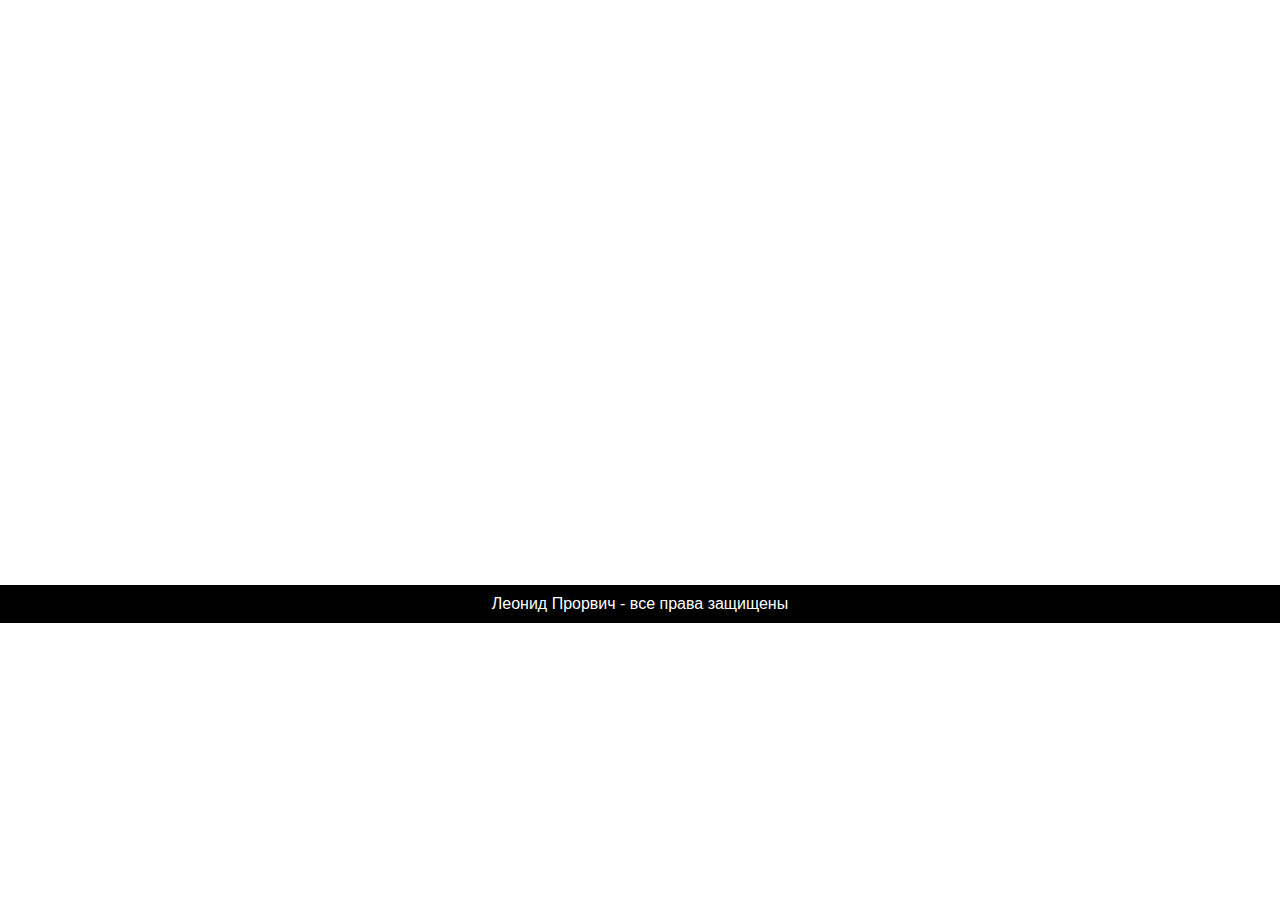
<file: index.html>
<!DOCTYPE html>
<html lang="ru">
<head>
    <meta charset="UTF-8">
    <meta name="viewport" content="width=device-width, initial-scale=1.0">
    <title>Познай себя</title>
    <link rel="stylesheet" href="styles.css">
</head>
<body>
    <div class="container">
        <h1 class="title">познай себя</h1>
        <div class="buttons">
            <a href="mind.html" class="button">мозг</a>
            <a href="conscience.html" class="button">сознание</a>
        </div>
        <div class="quote">
            <p>Если бы ты не мог проснуться, как бы ты узнал, что сон, а что действительность?</p>
        </div>
    </div>
    <footer>
        Леонид Прорвич - все права защищены
    </footer>
</body>
</html>
</file>
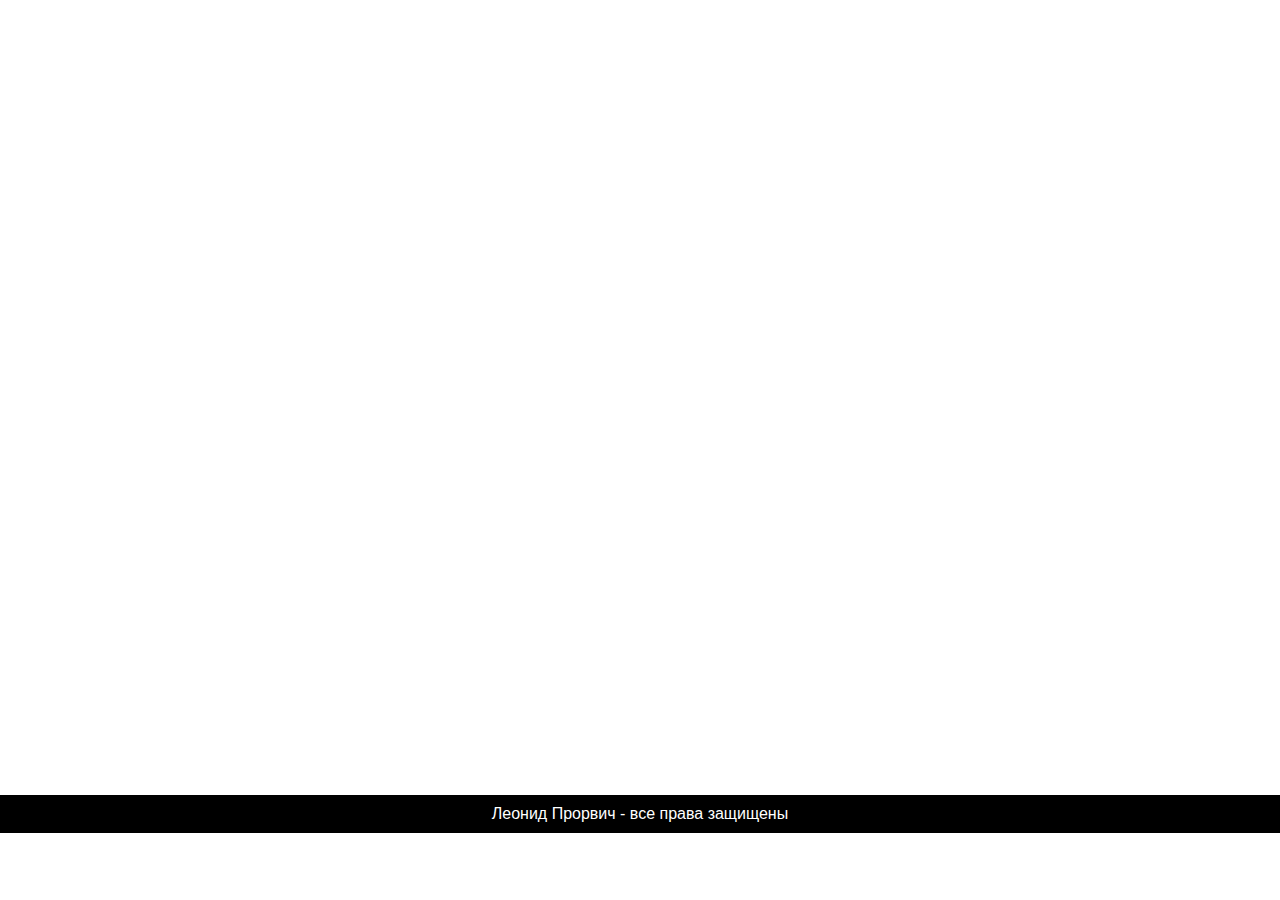
<file: conscience.html>
<!DOCTYPE html>
<html lang="ru">
<head>
    <meta charset="UTF-8">
    <meta name="viewport" content="width=device-width, initial-scale=1.0">
    <title>Сознание</title>
    <link rel="stylesheet" href="styles.css">
</head>
<body>
    <div class="container">
        <h1 class="title">сознание</h1>
        <div class="buttons vertical">
            <a href="priroda.html" class="button">природа сознания</a>
            <a href="mehanika.html" class="button">механика сознания</a>
            <a href="koncept.html" class="button">концепции сознания</a>
            <a href="qvant.html" class="button">квантовое сознание</a>
            <a href="index.html" class="button">выход</a>
        </div>
    </div>
    <footer>
        Леонид Прорвич - все права защищены
    </footer>
</body>
</html>
</file>
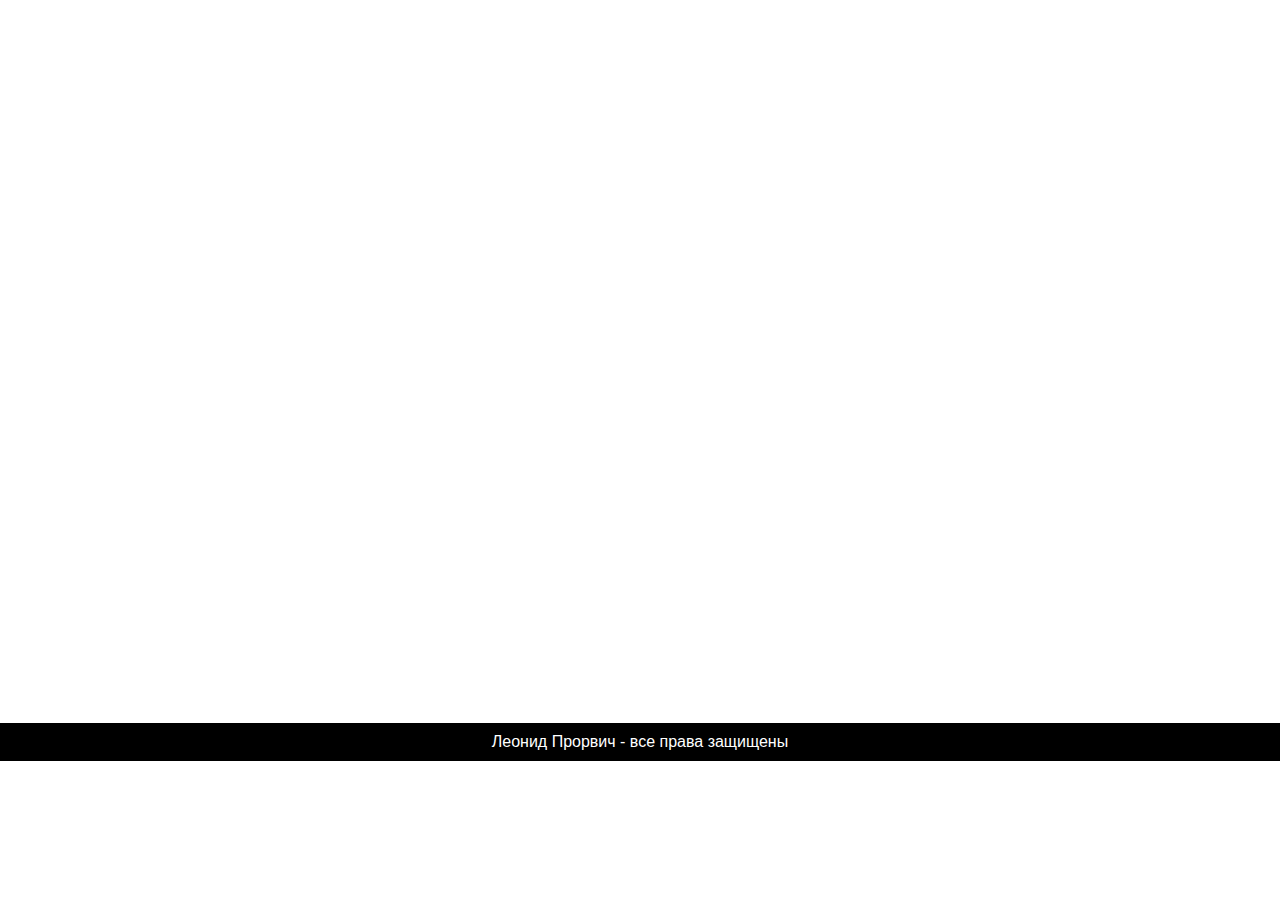
<file: mind.html>
<!DOCTYPE html>
<html lang="ru">
<head>
    <meta charset="UTF-8">
    <meta name="viewport" content="width=device-width, initial-scale=1.0">
    <title>Мозг</title>
    <link rel="stylesheet" href="styles.css">
</head>
<body>
    <div class="container">
        <h1 class="title">мозг</h1>
        <div class="buttons vertical">
            <a href="oblasti.html" class="button">области мозга</a>
            <a href="niron.html" class="button">нейронные сети</a>
            <a href="gormon.html" class="button">нейромедиаторы</a>
            <a href="index.html" class="button">выход</a>
        </div>
    </div>
    <footer>
        Леонид Прорвич - все права защищены
    </footer>
</body>
</html>
</file>
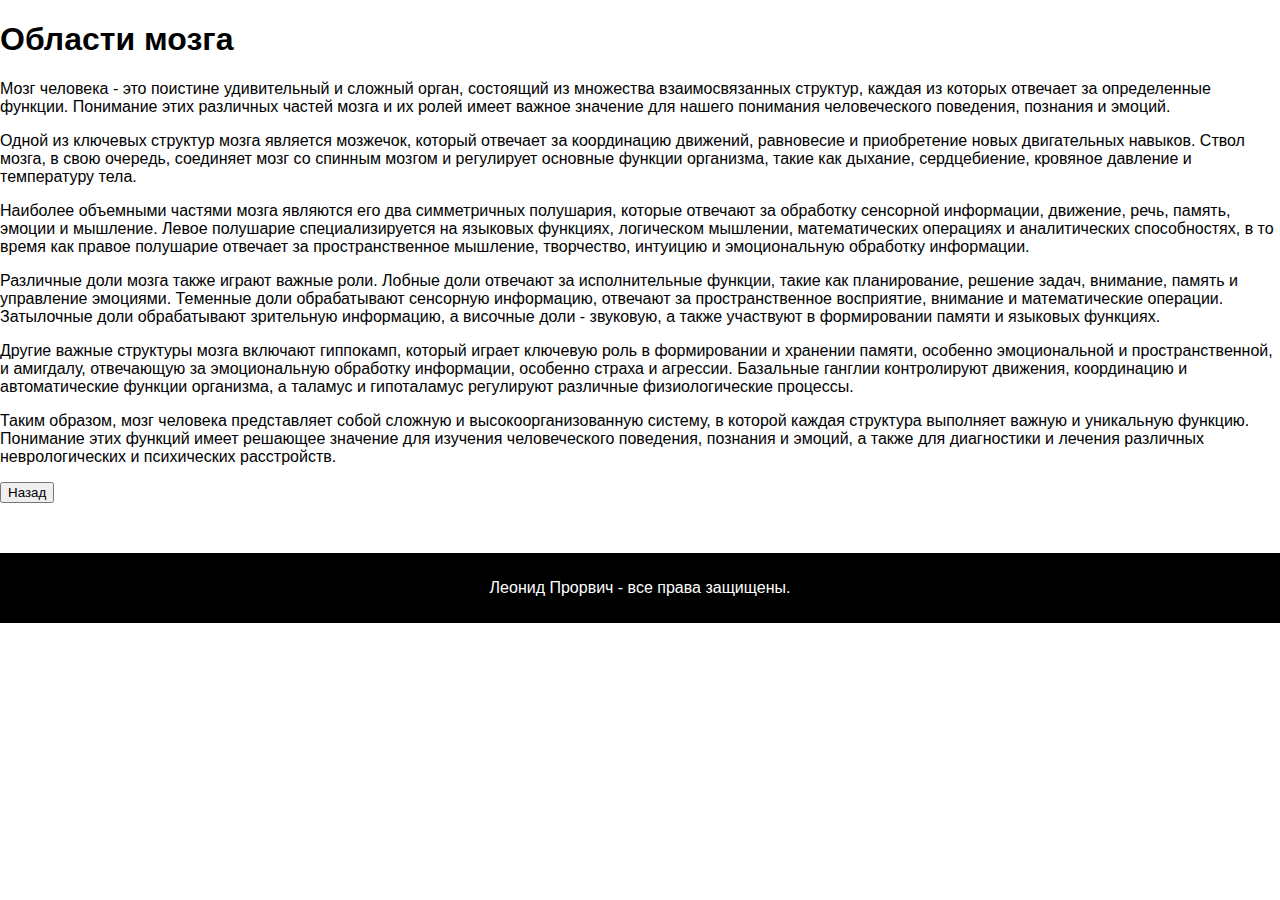
<file: oblasti.html>
<!DOCTYPE html>
<html lang="ru">
<head>
    <meta charset="UTF-8">
    <meta name="viewport" content="width=device-width, initial-scale=1.0">
    <title>Области мозга</title>
    <link rel="stylesheet" href="styles.css">
</head>
<body>
    <header>
        <h1>Области мозга</h1>
    </header>
    <main>
        <article>
            <p>Мозг человека - это поистине удивительный и сложный орган, состоящий из множества взаимосвязанных структур, каждая из которых отвечает за определенные функции. Понимание этих различных частей мозга и их ролей имеет важное значение для нашего понимания человеческого поведения, познания и эмоций.</p>
            <p>Одной из ключевых структур мозга является мозжечок, который отвечает за координацию движений, равновесие и приобретение новых двигательных навыков. Ствол мозга, в свою очередь, соединяет мозг со спинным мозгом и регулирует основные функции организма, такие как дыхание, сердцебиение, кровяное давление и температуру тела.</p>
            <p>Наиболее объемными частями мозга являются его два симметричных полушария, которые отвечают за обработку сенсорной информации, движение, речь, память, эмоции и мышление. Левое полушарие специализируется на языковых функциях, логическом мышлении, математических операциях и аналитических способностях, в то время как правое полушарие отвечает за пространственное мышление, творчество, интуицию и эмоциональную обработку информации.</p>
            <p>Различные доли мозга также играют важные роли. Лобные доли отвечают за исполнительные функции, такие как планирование, решение задач, внимание, память и управление эмоциями. Теменные доли обрабатывают сенсорную информацию, отвечают за пространственное восприятие, внимание и математические операции. Затылочные доли обрабатывают зрительную информацию, а височные доли - звуковую, а также участвуют в формировании памяти и языковых функциях.</p>
            <p>Другие важные структуры мозга включают гиппокамп, который играет ключевую роль в формировании и хранении памяти, особенно эмоциональной и пространственной, и амигдалу, отвечающую за эмоциональную обработку информации, особенно страха и агрессии. Базальные ганглии контролируют движения, координацию и автоматические функции организма, а таламус и гипоталамус регулируют различные физиологические процессы.</p>
            <p>Таким образом, мозг человека представляет собой сложную и высокоорганизованную систему, в которой каждая структура выполняет важную и уникальную функцию. Понимание этих функций имеет решающее значение для изучения человеческого поведения, познания и эмоций, а также для диагностики и лечения различных неврологических и психических расстройств.</p>
        </article>
        <button onclick="location.href='mind.html'">Назад</button>
    </main>
    <footer>
        <p>Леонид Прорвич - все права защищены.</p>
    </footer>
</body>
</html>
</file>
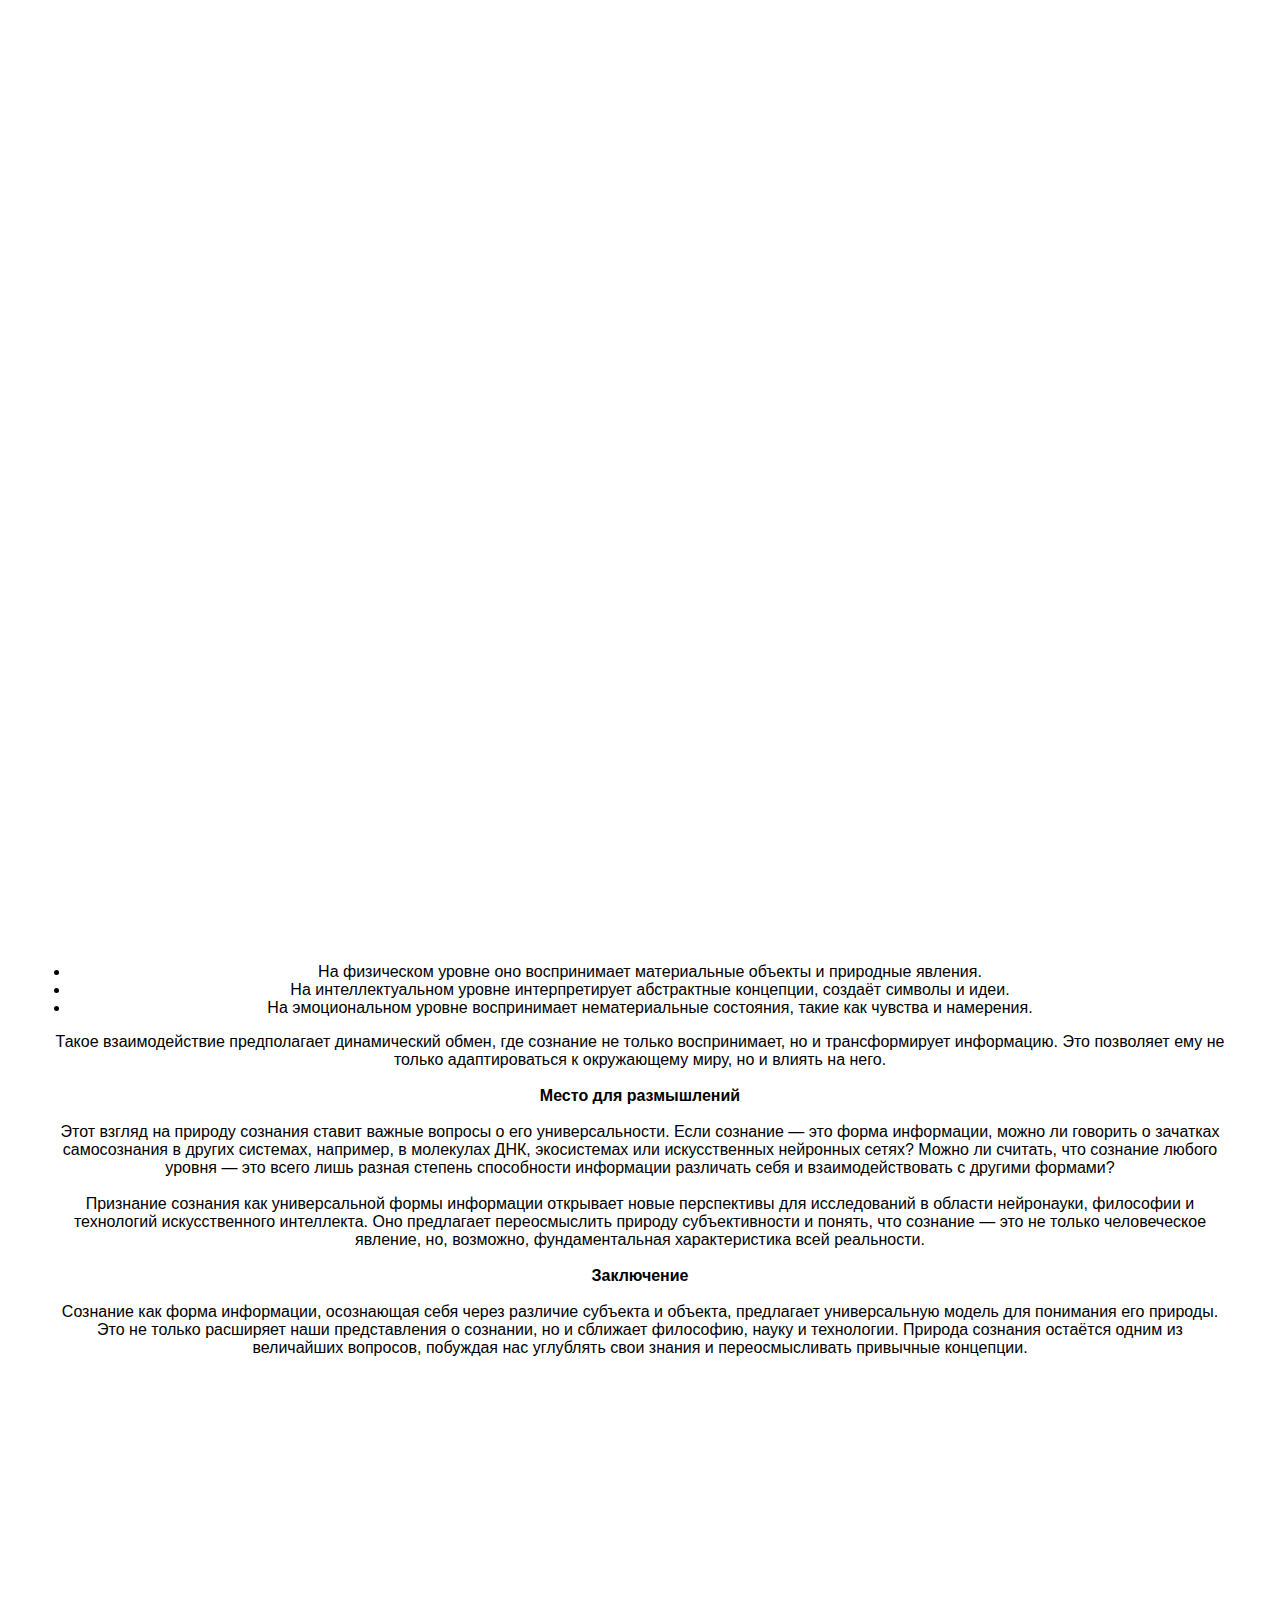
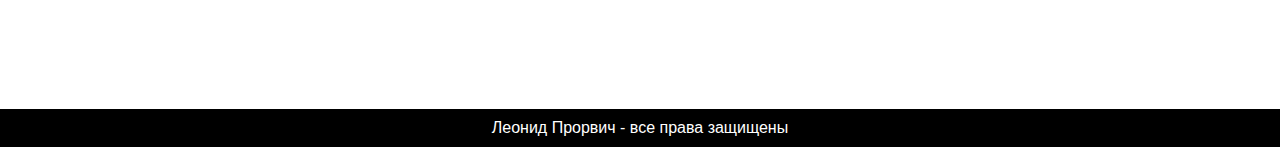
<file: priroda.html>
<!DOCTYPE html>
<html lang="ru">
<head>
    <meta charset="UTF-8">
    <meta name="viewport" content="width=device-width, initial-scale=1.0">
    <title>Природа сознания</title>
    <link rel="stylesheet" href="styles.css">
</head>
<body>
    <div class="container">
        <h1 class="title">природа сознания</h1>
        <div class="content">
            <p class="article">
                <strong>Природа сознания: информация, способная осознавать себя</strong><br><br>
                Сознание давно занимает центральное место в философии, науке и искусственном интеллекте. Его определения варьируются от способности воспринимать мир до сложных моделей самоосознания. Однако один из наиболее универсальных и оригинальных взглядов состоит в том, чтобы рассматривать сознание как форму информации, способной осознавать себя через различие между объектом и субъектом. Эта идея позволяет по-новому взглянуть на природу сознания, её происхождение и взаимодействие с окружающим миром.<br><br>

                <strong>Всё есть информация</strong><br><br>
                Мир можно интерпретировать как взаимосвязь информации. Материальные объекты, процессы и явления — это информация о том, как организованы и взаимодействуют элементы бытия. Например, атомы — это информация о свойствах элементарных частиц, ДНК — информация о наследственности, а даже мысль представляет собой информацию о восприятии, переживаниях или знаниях.<br><br>

                Если принять эту точку зрения, сознание выступает как особая форма информации, способная различать себя среди других форм. Оно не существует отдельно от информации, а представляет собой её специфическую организацию, обладающую способностью к саморефлексии.<br><br>

                <strong>Сознание как форма, а не сложность</strong><br><br>
                Природа сознания не обязательно связана с уровнем сложности. Более важным оказывается её структура, позволяющая разделять субъекта (наблюдателя) и объекта (наблюдаемое). Это различие лежит в основе самосознания, делая возможным не только восприятие внешней информации, но и осознание самого процесса восприятия.<br><br>

                Таким образом, сознание становится своеобразным «зеркалом» для информации. Оно не просто обрабатывает данные, а осознаёт себя в процессе обработки, отделяя своё «я» от окружающего. Это уникальное свойство отличает сознание от других форм информации, например, физических процессов или машинного анализа данных.<br><br>

                <strong>Взаимодействие форм информации</strong><br><br>
                Человеческое сознание постоянно взаимодействует с другими видами информации:  
                <ul>
                    <li>На физическом уровне оно воспринимает материальные объекты и природные явления.</li>
                    <li>На интеллектуальном уровне интерпретирует абстрактные концепции, создаёт символы и идеи.</li>
                    <li>На эмоциональном уровне воспринимает нематериальные состояния, такие как чувства и намерения.</li>
                </ul>
                Такое взаимодействие предполагает динамический обмен, где сознание не только воспринимает, но и трансформирует информацию. Это позволяет ему не только адаптироваться к окружающему миру, но и влиять на него.<br><br>

                <strong>Место для размышлений</strong><br><br>
                Этот взгляд на природу сознания ставит важные вопросы о его универсальности. Если сознание — это форма информации, можно ли говорить о зачатках самосознания в других системах, например, в молекулах ДНК, экосистемах или искусственных нейронных сетях? Можно ли считать, что сознание любого уровня — это всего лишь разная степень способности информации различать себя и взаимодействовать с другими формами?<br><br>

                Признание сознания как универсальной формы информации открывает новые перспективы для исследований в области нейронауки, философии и технологий искусственного интеллекта. Оно предлагает переосмыслить природу субъективности и понять, что сознание — это не только человеческое явление, но, возможно, фундаментальная характеристика всей реальности.<br><br>

                <strong>Заключение</strong><br><br>
                Сознание как форма информации, осознающая себя через различие субъекта и объекта, предлагает универсальную модель для понимания его природы. Это не только расширяет наши представления о сознании, но и сближает философию, науку и технологии. Природа сознания остаётся одним из величайших вопросов, побуждая нас углублять свои знания и переосмысливать привычные концепции.
            </p>
        </div>
        <div class="buttons vertical">
            <a href="conscience.html" class="button">выход</a>
        </div>
    </div>
    <footer>
        Леонид Прорвич - все права защищены
    </footer>
</body>
</html>
</file>
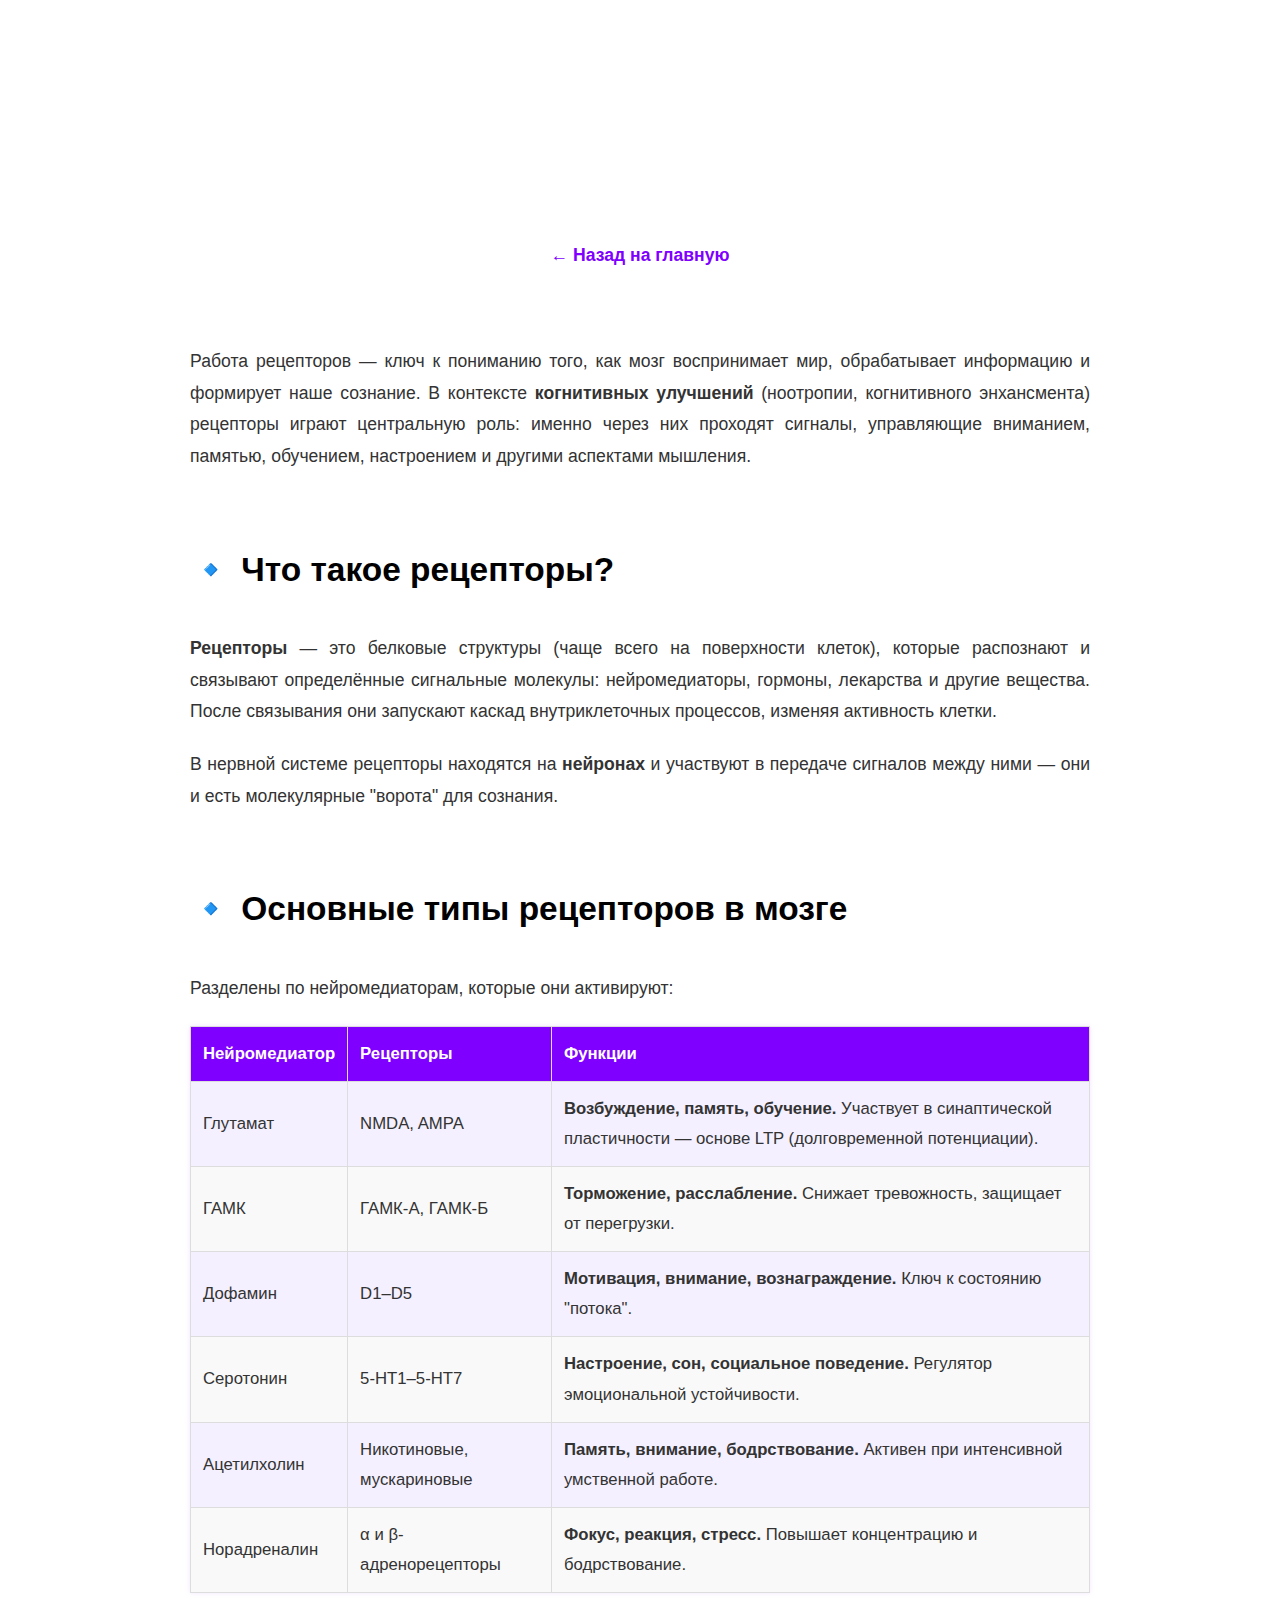
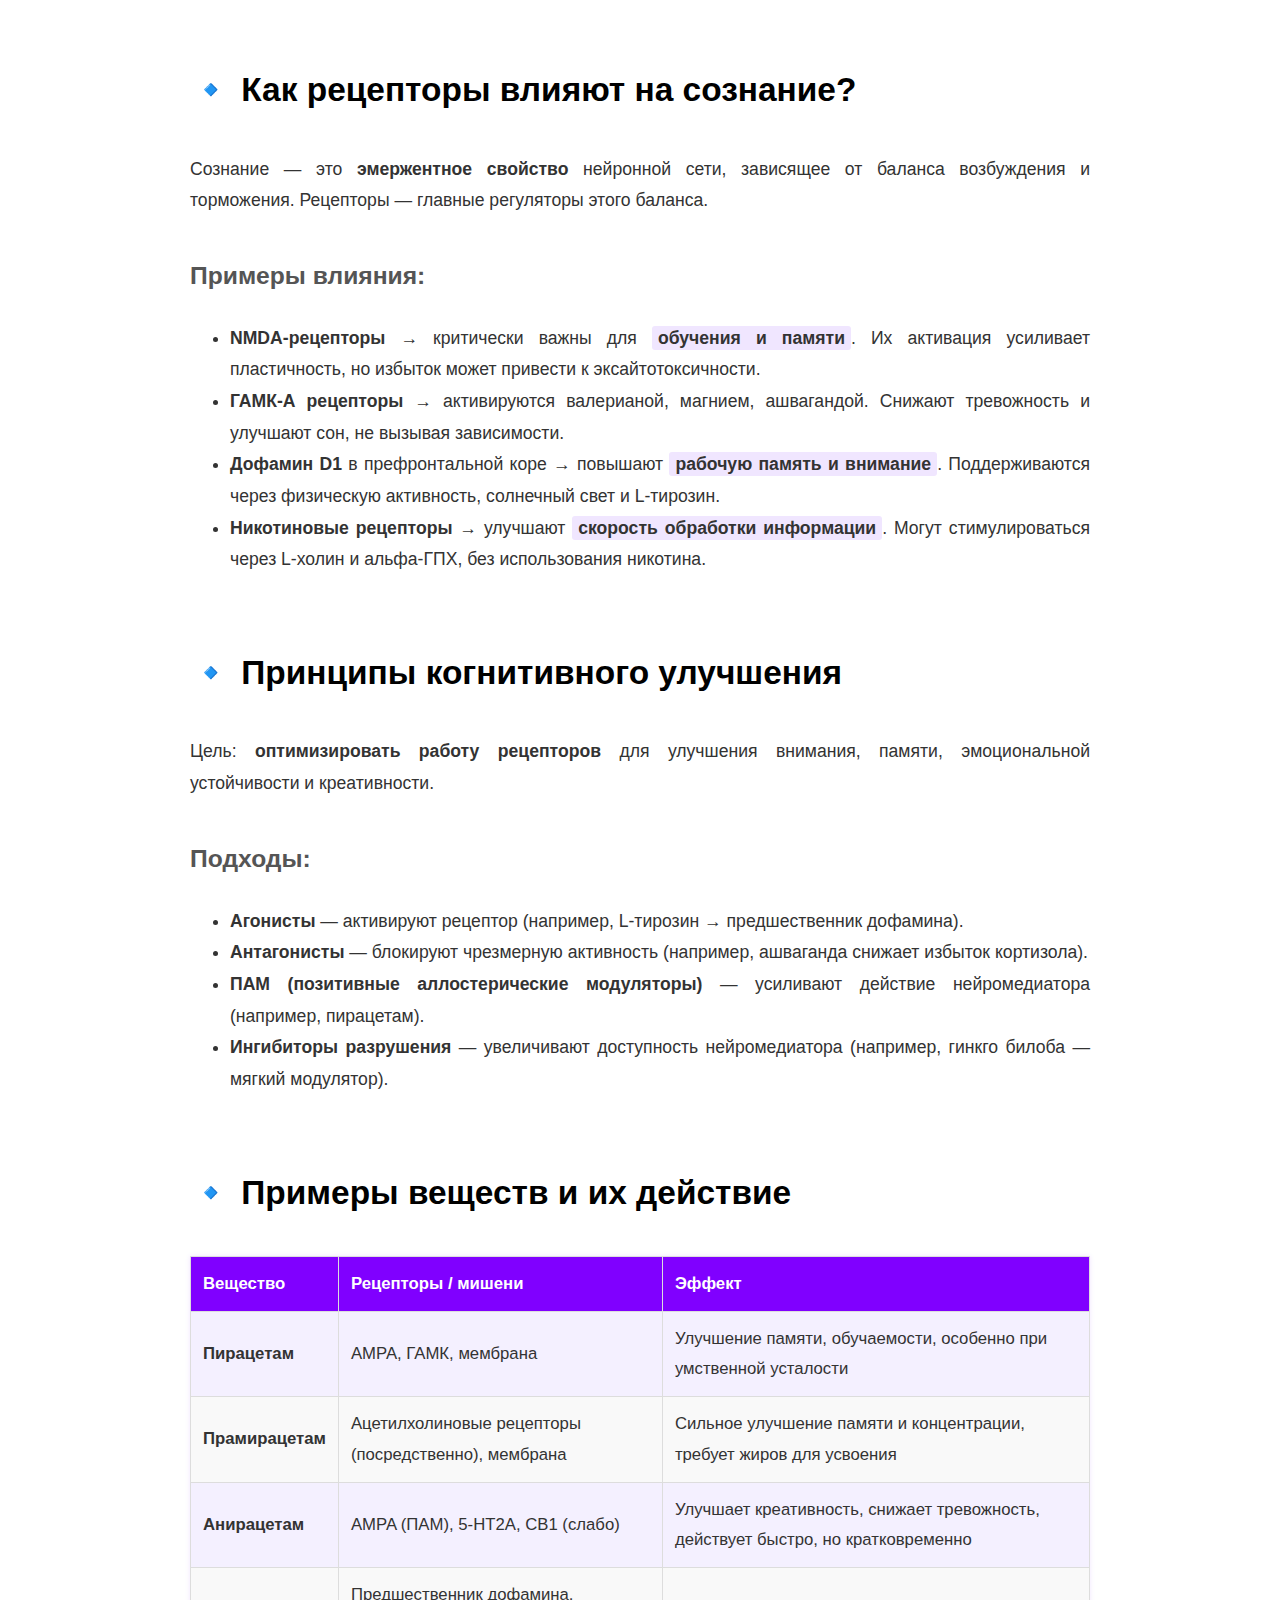
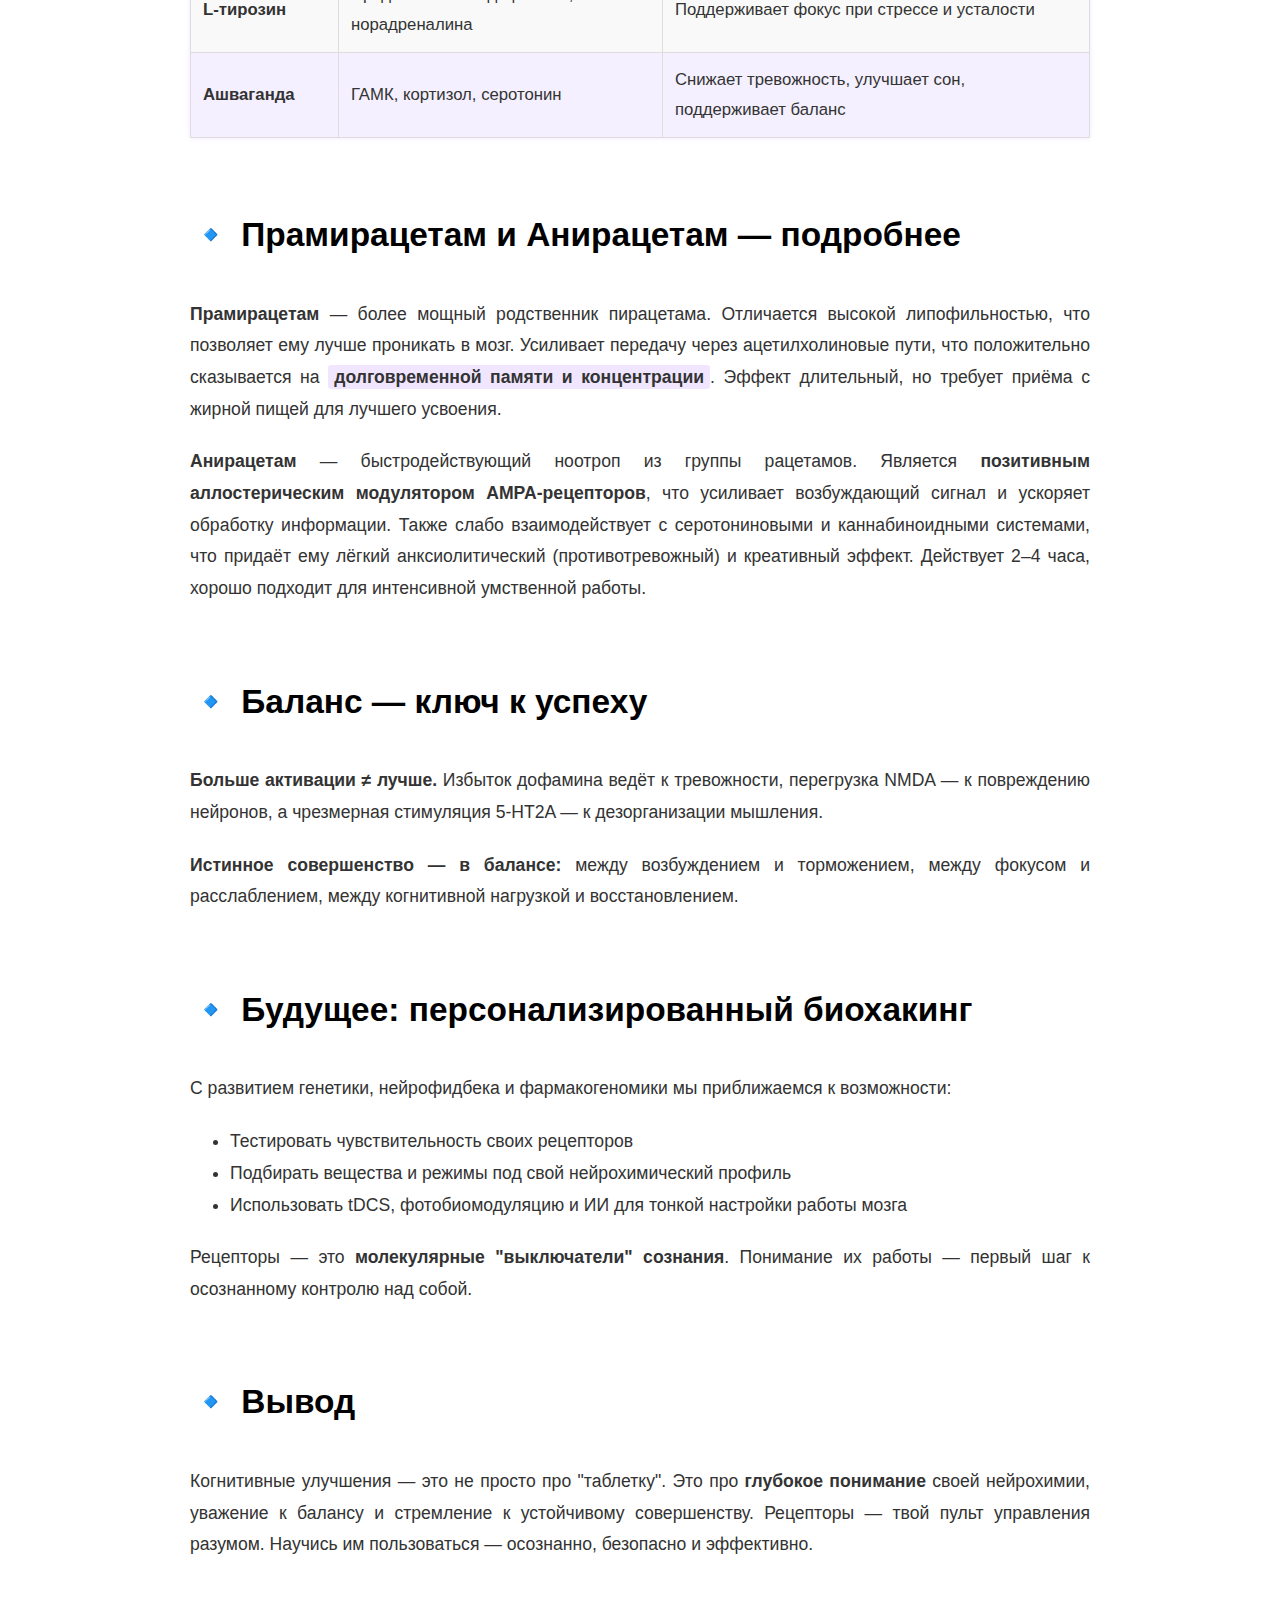
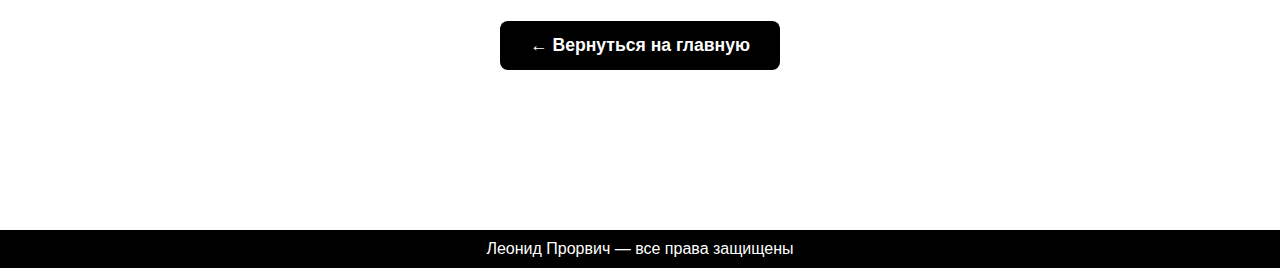
<file: receptors.html>
<!DOCTYPE html>
<html lang="ru">
<head>
    <meta charset="UTF-8">
    <meta name="viewport" content="width=device-width, initial-scale=1.0">
    <title>Рецепторы — Биохакинг и когнитивные улучшения</title>
    <link href="https://fonts.googleapis.com/css2?family=Montserrat:wght@400;500;600;700&display=swap" rel="stylesheet">
    <link rel="stylesheet" href="style.css?v=1.8">
    <style>
        .content {
            max-width: 900px;
            margin: 60px auto;
            padding: 0 20px;
            line-height: 1.8;
            color: #333;
            font-size: 1.1em;
            text-align: justify;
        }

        .content h2 {
            color: #000000;
            font-size: 1.9em;
            margin: 2em 0 1em;
            text-align: left;
            font-weight: 600;
        }

        .content h3 {
            font-size: 1.4em;
            color: #555;
            margin: 1.5em 0 1em;
        }

        .content p, .content ul, .content ol {
            margin-bottom: 1.2em;
        }

        table {
            width: 100%;
            border-collapse: collapse;
            margin: 20px 0;
            font-size: 0.95em;
            background-color: #f9f9f9;
            box-shadow: 0 0 5px rgba(128, 0, 255, 0.1);
        }

        th, td {
            border: 1px solid #ddd;
            padding: 12px;
            text-align: left;
        }

        th {
            background-color: #8000ff;
            color: white;
            font-weight: 600;
        }

        tr:nth-child(even) {
            background-color: #f4f0ff;
        }

        .back-link {
            display: inline-block;
            margin: 40px 0 20px;
            font-size: 1.1em;
            color: #8000ff;
            text-decoration: none;
            font-weight: 600;
            transition: color 0.3s ease;
        }

        .back-link:hover {
            color: #5a00b3;
            text-decoration: underline;
        }

        .highlight {
            background-color: #f0e6ff;
            padding: 2px 6px;
            border-radius: 3px;
            font-weight: 600;
        }

        .back-button-bottom {
            display: block;
            margin: 60px auto;
            padding: 14px 30px;
            width: fit-content;
            background-color: #000000;
            color: white;
            text-decoration: none;
            border-radius: 8px;
            font-weight: 600;
            font-size: 1.1em;
            transition: background-color 0.3s ease, transform 0.2s ease;
        }

        .back-button-bottom:hover {
            background-color: #8000ff;
            transform: scale(1.05);
        }
    </style>
</head>
<body>
    <div class="container">
        <h1 class="title">Рецепторы</h1>

        <a href="index.html" class="back-link">← Назад на главную</a>

        <div class="content">
            <p>Работа рецепторов — ключ к пониманию того, как мозг воспринимает мир, обрабатывает информацию и формирует наше сознание. В контексте <strong>когнитивных улучшений</strong> (ноотропии, когнитивного энхансмента) рецепторы играют центральную роль: именно через них проходят сигналы, управляющие вниманием, памятью, обучением, настроением и другими аспектами мышления.</p>

            <h2>🔹 Что такое рецепторы?</h2>
            <p><strong>Рецепторы</strong> — это белковые структуры (чаще всего на поверхности клеток), которые распознают и связывают определённые сигнальные молекулы: нейромедиаторы, гормоны, лекарства и другие вещества. После связывания они запускают каскад внутриклеточных процессов, изменяя активность клетки.</p>
            <p>В нервной системе рецепторы находятся на <strong>нейронах</strong> и участвуют в передаче сигналов между ними — они и есть молекулярные "ворота" для сознания.</p>

            <h2>🔹 Основные типы рецепторов в мозге</h2>
            <p>Разделены по нейромедиаторам, которые они активируют:</p>

            <table>
                <tr>
                    <th>Нейромедиатор</th>
                    <th>Рецепторы</th>
                    <th>Функции</th>
                </tr>
                <tr>
                    <td>Глутамат</td>
                    <td>NMDA, AMPA</td>
                    <td><strong>Возбуждение, память, обучение.</strong> Участвует в синаптической пластичности — основе LTP (долговременной потенциации).</td>
                </tr>
                <tr>
                    <td>ГАМК</td>
                    <td>ГАМК-А, ГАМК-Б</td>
                    <td><strong>Торможение, расслабление.</strong> Снижает тревожность, защищает от перегрузки.</td>
                </tr>
                <tr>
                    <td>Дофамин</td>
                    <td>D1–D5</td>
                    <td><strong>Мотивация, внимание, вознаграждение.</strong> Ключ к состоянию "потока".</td>
                </tr>
                <tr>
                    <td>Серотонин</td>
                    <td>5-HT1–5-HT7</td>
                    <td><strong>Настроение, сон, социальное поведение.</strong> Регулятор эмоциональной устойчивости.</td>
                </tr>
                <tr>
                    <td>Ацетилхолин</td>
                    <td>Никотиновые, мускариновые</td>
                    <td><strong>Память, внимание, бодрствование.</strong> Активен при интенсивной умственной работе.</td>
                </tr>
                <tr>
                    <td>Норадреналин</td>
                    <td>α и β-адренорецепторы</td>
                    <td><strong>Фокус, реакция, стресс.</strong> Повышает концентрацию и бодрствование.</td>
                </tr>
            </table>

            <h2>🔹 Как рецепторы влияют на сознание?</h2>
            <p>Сознание — это <strong>эмержентное свойство</strong> нейронной сети, зависящее от баланса возбуждения и торможения. Рецепторы — главные регуляторы этого баланса.</p>

            <h3>Примеры влияния:</h3>
            <ul>
                <li><strong>NMDA-рецепторы</strong> → критически важны для <span class="highlight">обучения и памяти</span>. Их активация усиливает пластичность, но избыток может привести к эксайтотоксичности.</li>
                <li><strong>ГАМК-А рецепторы</strong> → активируются валерианой, магнием, ашвагандой. Снижают тревожность и улучшают сон, не вызывая зависимости.</li>
                <li><strong>Дофамин D1</strong> в префронтальной коре → повышают <span class="highlight">рабочую память и внимание</span>. Поддерживаются через физическую активность, солнечный свет и L-тирозин.</li>
                <li><strong>Никотиновые рецепторы</strong> → улучшают <span class="highlight">скорость обработки информации</span>. Могут стимулироваться через L-холин и альфа-ГПХ, без использования никотина.</li>
            </ul>

            <h2>🔹 Принципы когнитивного улучшения</h2>
            <p>Цель: <strong>оптимизировать работу рецепторов</strong> для улучшения внимания, памяти, эмоциональной устойчивости и креативности.</p>

            <h3>Подходы:</h3>
            <ul>
                <li><strong>Агонисты</strong> — активируют рецептор (например, L-тирозин → предшественник дофамина).</li>
                <li><strong>Антагонисты</strong> — блокируют чрезмерную активность (например, ашваганда снижает избыток кортизола).</li>
                <li><strong>ПАМ (позитивные аллостерические модуляторы)</strong> — усиливают действие нейромедиатора (например, пирацетам).</li>
                <li><strong>Ингибиторы разрушения</strong> — увеличивают доступность нейромедиатора (например, гинкго билоба — мягкий модулятор).</li>
            </ul>

            <h2>🔹 Примеры веществ и их действие</h2>
            <table>
                <tr>
                    <th>Вещество</th>
                    <th>Рецепторы / мишени</th>
                    <th>Эффект</th>
                </tr>
                <tr>
                    <td><strong>Пирацетам</strong></td>
                    <td>AMPA, ГАМК, мембрана</td>
                    <td>Улучшение памяти, обучаемости, особенно при умственной усталости</td>
                </tr>
                <tr>
                    <td><strong>Прамирацетам</strong></td>
                    <td>Ацетилхолиновые рецепторы (посредственно), мембрана</td>
                    <td>Сильное улучшение памяти и концентрации, требует жиров для усвоения</td>
                </tr>
                <tr>
                    <td><strong>Анирацетам</strong></td>
                    <td>AMPA (ПАМ), 5-HT2A, CB1 (слабо)</td>
                    <td>Улучшает креативность, снижает тревожность, действует быстро, но кратковременно</td>
                </tr>
                <tr>
                    <td><strong>L-тирозин</strong></td>
                    <td>Предшественник дофамина, норадреналина</td>
                    <td>Поддерживает фокус при стрессе и усталости</td>
                </tr>
                <tr>
                    <td><strong>Ашваганда</strong></td>
                    <td>ГАМК, кортизол, серотонин</td>
                    <td>Снижает тревожность, улучшает сон, поддерживает баланс</td>
                </tr>
            </table>

            <h2>🔹 Прамирацетам и Анирацетам — подробнее</h2>
            <p><strong>Прамирацетам</strong> — более мощный родственник пирацетама. Отличается высокой липофильностью, что позволяет ему лучше проникать в мозг. Усиливает передачу через ацетилхолиновые пути, что положительно сказывается на <span class="highlight">долговременной памяти и концентрации</span>. Эффект длительный, но требует приёма с жирной пищей для лучшего усвоения.</p>

            <p><strong>Анирацетам</strong> — быстродействующий ноотроп из группы рацетамов. Является <strong>позитивным аллостерическим модулятором AMPA-рецепторов</strong>, что усиливает возбуждающий сигнал и ускоряет обработку информации. Также слабо взаимодействует с серотониновыми и каннабиноидными системами, что придаёт ему лёгкий анксиолитический (противотревожный) и креативный эффект. Действует 2–4 часа, хорошо подходит для интенсивной умственной работы.</p>

            <h2>🔹 Баланс — ключ к успеху</h2>
            <p><strong>Больше активации ≠ лучше.</strong> Избыток дофамина ведёт к тревожности, перегрузка NMDA — к повреждению нейронов, а чрезмерная стимуляция 5-HT2A — к дезорганизации мышления.</p>
            <p><strong>Истинное совершенство — в балансе:</strong> между возбуждением и торможением, между фокусом и расслаблением, между когнитивной нагрузкой и восстановлением.</p>

            <h2>🔹 Будущее: персонализированный биохакинг</h2>
            <p>С развитием генетики, нейрофидбека и фармакогеномики мы приближаемся к возможности:</p>
            <ul>
                <li>Тестировать чувствительность своих рецепторов</li>
                <li>Подбирать вещества и режимы под свой нейрохимический профиль</li>
                <li>Использовать tDCS, фотобиомодуляцию и ИИ для тонкой настройки работы мозга</li>
            </ul>
            <p>Рецепторы — это <strong>молекулярные "выключатели" сознания</strong>. Понимание их работы — первый шаг к осознанному контролю над собой.</p>

            <h2>🔹 Вывод</h2>
            <p>Когнитивные улучшения — это не просто про "таблетку". Это про <strong>глубокое понимание</strong> своей нейрохимии, уважение к балансу и стремление к устойчивому совершенству. Рецепторы — твой пульт управления разумом. Научись им пользоваться — осознанно, безопасно и эффективно.</p>
        </div>

        <!-- Кнопка "Назад" внизу страницы -->
        <a href="index.html" class="back-button-bottom">← Вернуться на главную</a>
    </div>

    <footer>
        Леонид Прорвич — все права защищены
    </footer>

    <script src="script.js?v=1.4"></script>
</body>
</html>
</file>
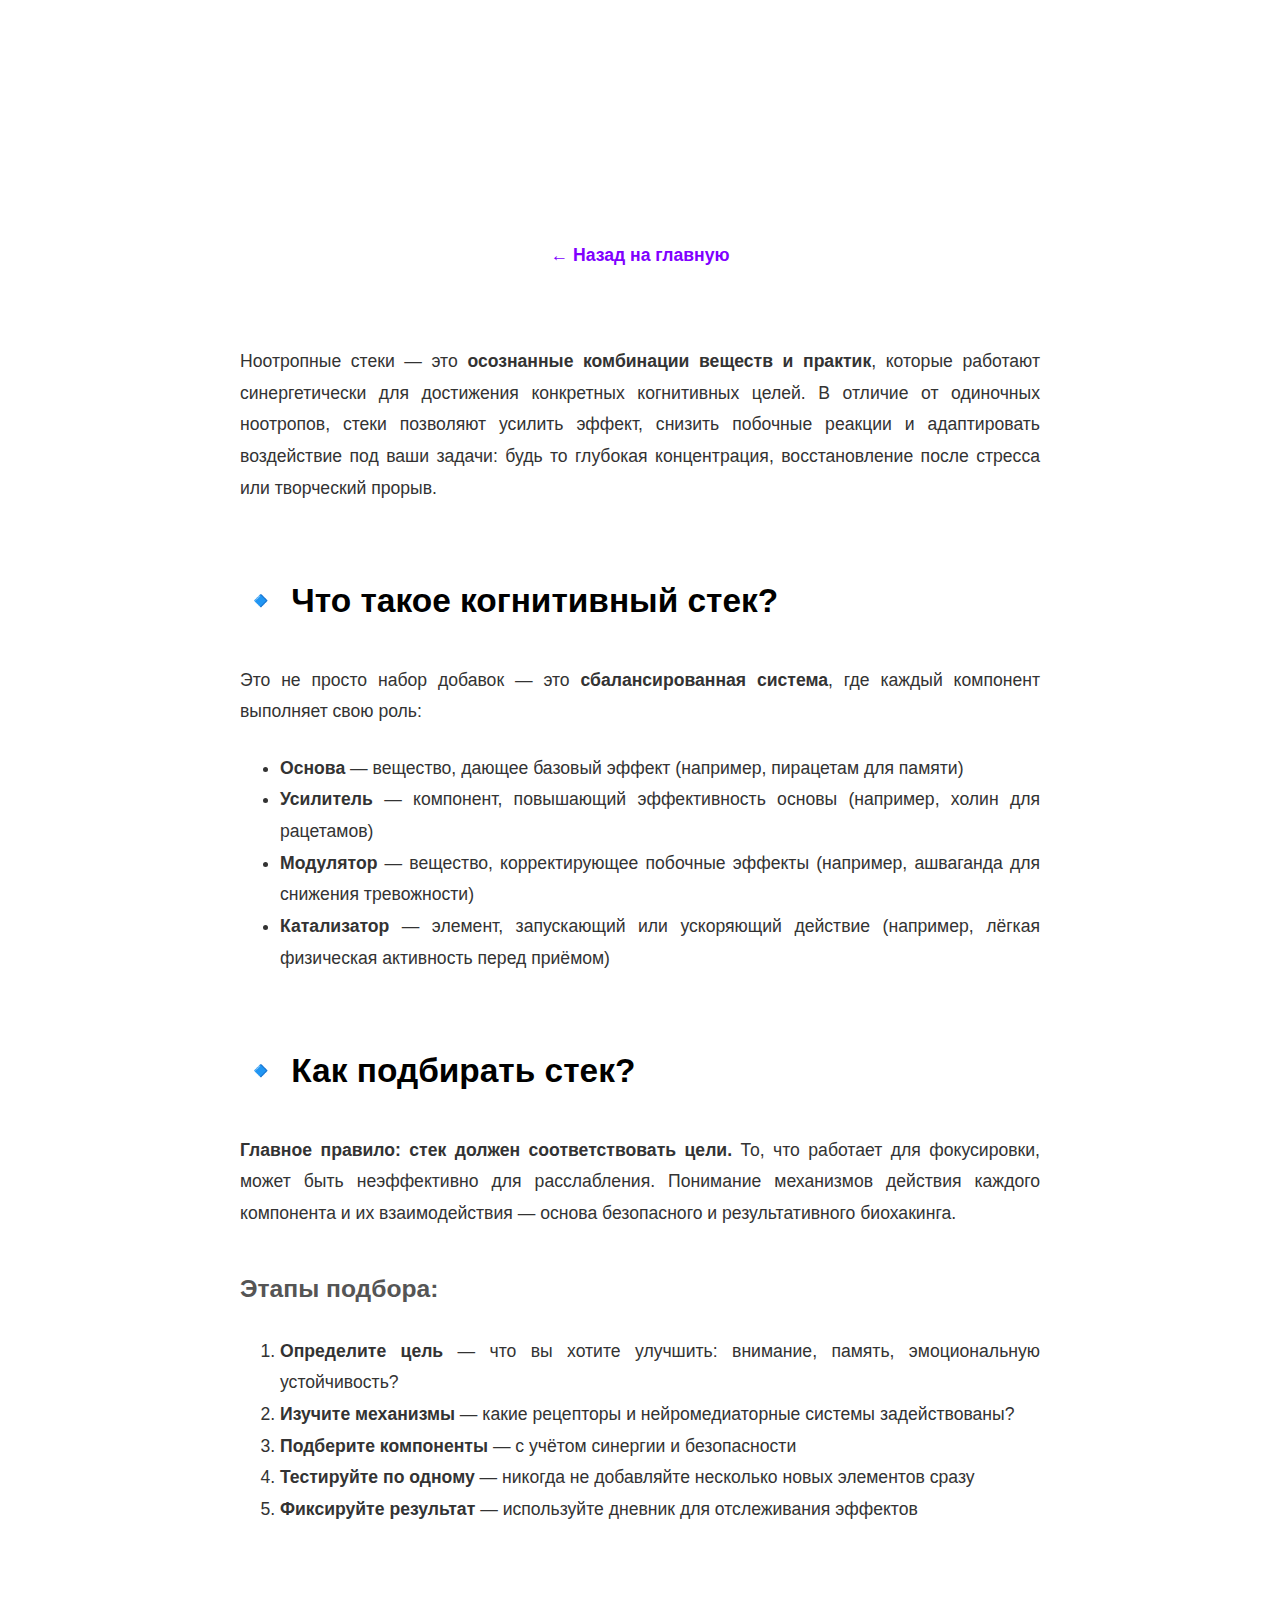
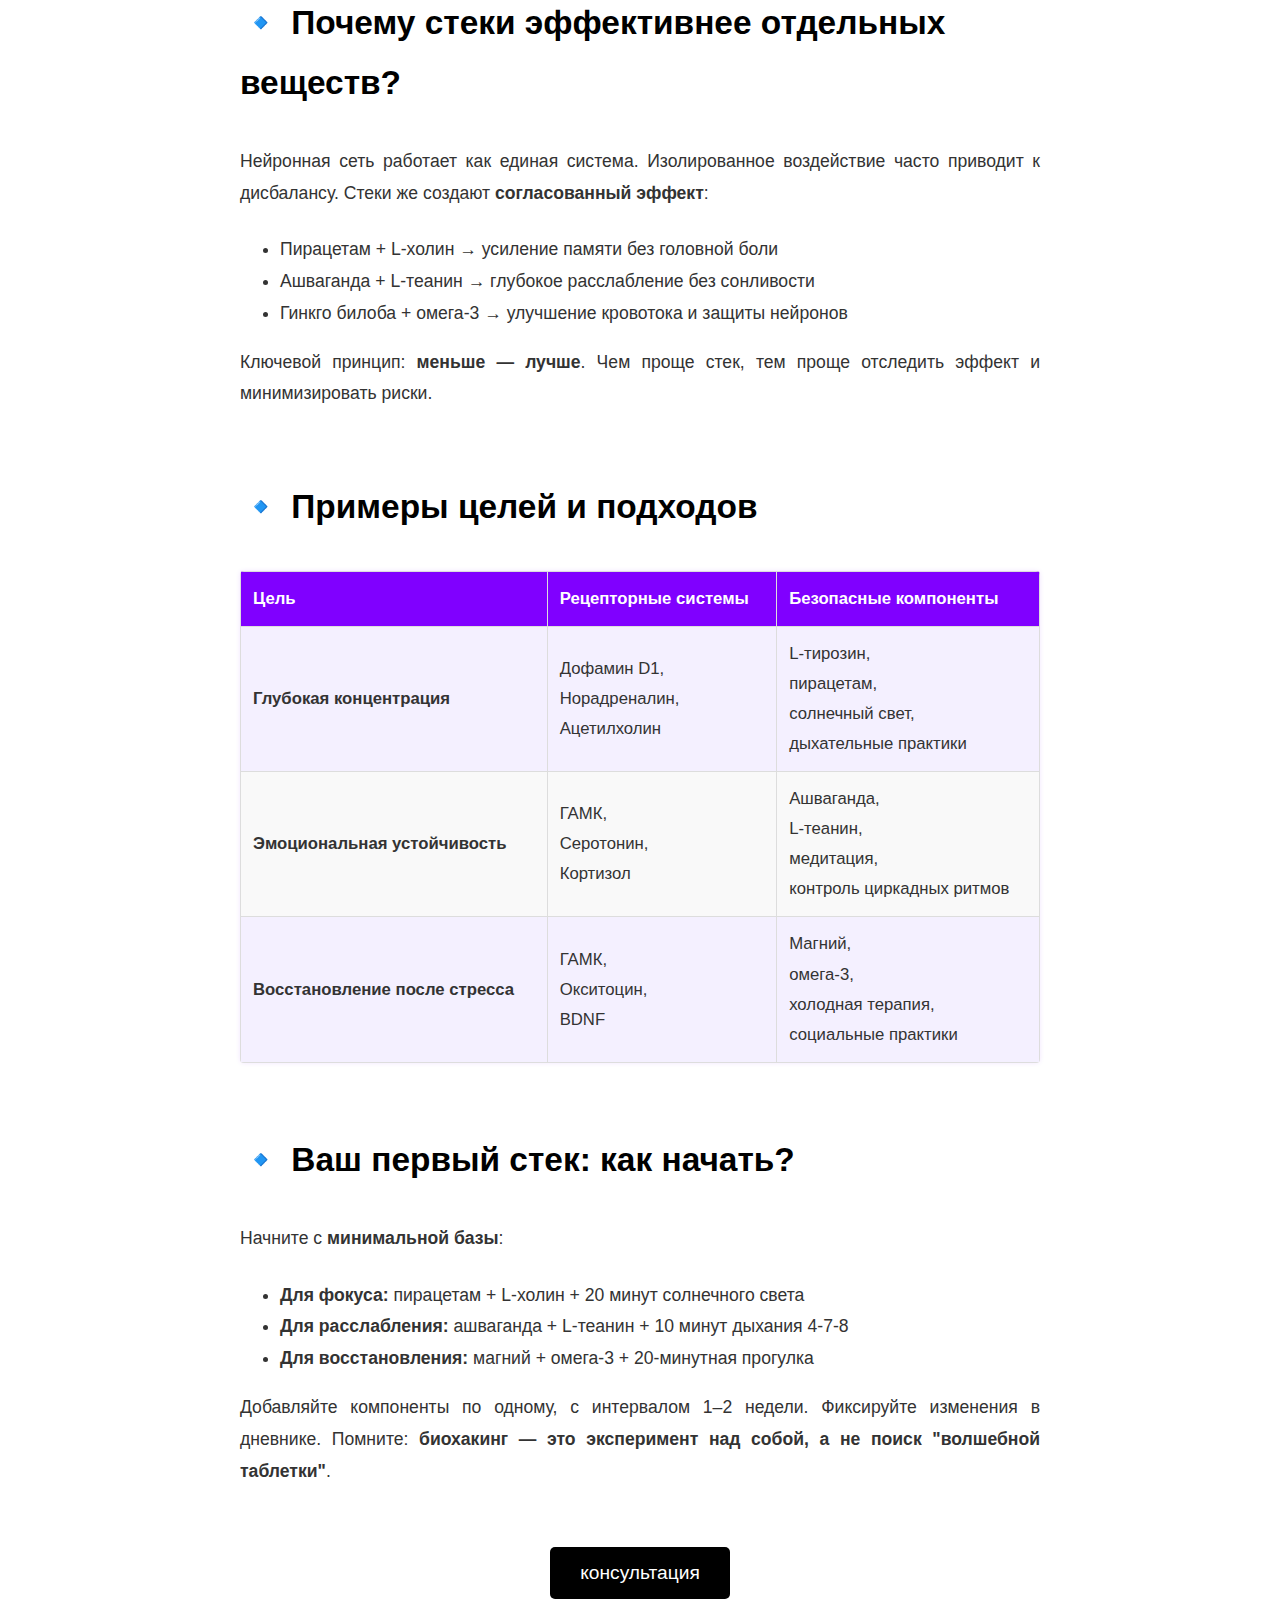
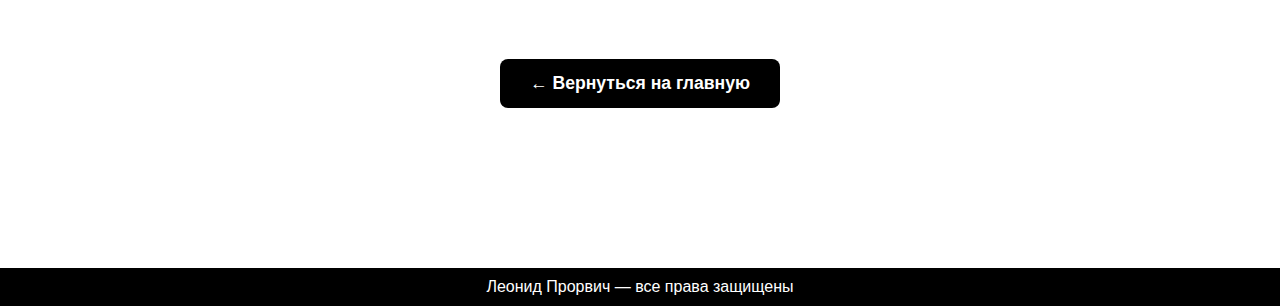
<file: stacks.html>
<!DOCTYPE html>
<html lang="ru">
<head>
    <meta charset="UTF-8">
    <meta name="viewport" content="width=device-width, initial-scale=1.0">
    <title>Когнитивные стеки — Биохакинг</title>
    <link href="https://fonts.googleapis.com/css2?family=Montserrat:wght@400;500;600;700&display=swap" rel="stylesheet">
    <link rel="stylesheet" href="style.css?v=1.11">
    <style>
        .content {
            max-width: 800px;
            margin: 60px auto;
            padding: 0 20px;
            line-height: 1.8;
            color: #333;
            font-size: 1.1em;
            text-align: justify;
        }

        .content h2 {
            color: #000000;
            font-size: 1.9em;
            margin: 2em 0 1em;
            text-align: left;
            font-weight: 600;
        }

        .content h3 {
            font-size: 1.4em;
            color: #555;
            margin: 1.5em 0 1em;
        }

        .content p {
            margin-bottom: 1.4em;
        }

        .consultation-container {
            display: flex;
            flex-direction: column;
            align-items: center;
            margin: 60px 0;
        }

        .back-link {
            display: inline-block;
            margin: 40px 0 20px;
            font-size: 1.1em;
            color: #8000ff;
            text-decoration: none;
            font-weight: 600;
            transition: color 0.3s ease;
        }

        .back-link:hover {
            color: #5a00b3;
            text-decoration: underline;
        }

        .back-button-bottom {
            display: block;
            margin: 60px auto;
            padding: 14px 30px;
            width: fit-content;
            background-color: #000000;
            color: white;
            text-decoration: none;
            border-radius: 8px;
            font-weight: 600;
            font-size: 1.1em;
            transition: background-color 0.3s ease, transform 0.2s ease;
        }

        .back-button-bottom:hover {
            background-color: #8000ff;
            transform: scale(1.05);
        }

        .highlight {
            background-color: #f0e6ff;
            padding: 2px 6px;
            border-radius: 3px;
            font-weight: 600;
        }

        /* Стили для таблицы */
        table {
            width: 100%;
            border-collapse: collapse;
            margin: 20px 0;
            font-size: 0.95em;
            background-color: #f9f9f9;
            box-shadow: 0 0 5px rgba(128, 0, 255, 0.1);
            border-radius: 4px;
            overflow: hidden;
        }

        th, td {
            border: 1px solid #ddd;
            padding: 12px;
            text-align: left;
        }

        th {
            background-color: #8000ff;
            color: white;
            font-weight: 600;
        }

        tr:nth-child(even) {
            background-color: #f4f0ff;
        }

        tr:hover {
            background-color: #ede4ff;
            transition: background-color 0.2s ease;
        }
    </style>
</head>
<body>
    <div class="container">
        <h1 class="title">Стеки</h1>

        <a href="index.html" class="back-link">← Назад на главную</a>

        <div class="content">
            <p>Ноотропные стеки — это <strong>осознанные комбинации веществ и практик</strong>, которые работают синергетически для достижения конкретных когнитивных целей. В отличие от одиночных ноотропов, стеки позволяют усилить эффект, снизить побочные реакции и адаптировать воздействие под ваши задачи: будь то глубокая концентрация, восстановление после стресса или творческий прорыв.</p>

            <h2>🔹 Что такое когнитивный стек?</h2>
            <p>Это не просто набор добавок — это <strong>сбалансированная система</strong>, где каждый компонент выполняет свою роль:</p>
            <ul>
                <li><strong>Основа</strong> — вещество, дающее базовый эффект (например, пирацетам для памяти)</li>
                <li><strong>Усилитель</strong> — компонент, повышающий эффективность основы (например, холин для рацетамов)</li>
                <li><strong>Модулятор</strong> — вещество, корректирующее побочные эффекты (например, ашваганда для снижения тревожности)</li>
                <li><strong>Катализатор</strong> — элемент, запускающий или ускоряющий действие (например, лёгкая физическая активность перед приёмом)</li>
            </ul>

            <h2>🔹 Как подбирать стек?</h2>
            <p><strong>Главное правило: стек должен соответствовать цели.</strong> То, что работает для фокусировки, может быть неэффективно для расслабления. Понимание механизмов действия каждого компонента и их взаимодействия — основа безопасного и результативного биохакинга.</p>

            <h3>Этапы подбора:</h3>
            <ol>
                <li><strong>Определите цель</strong> — что вы хотите улучшить: внимание, память, эмоциональную устойчивость?</li>
                <li><strong>Изучите механизмы</strong> — какие рецепторы и нейромедиаторные системы задействованы?</li>
                <li><strong>Подберите компоненты</strong> — с учётом синергии и безопасности</li>
                <li><strong>Тестируйте по одному</strong> — никогда не добавляйте несколько новых элементов сразу</li>
                <li><strong>Фиксируйте результат</strong> — используйте дневник для отслеживания эффектов</li>
            </ol>

            <h2>🔹 Почему стеки эффективнее отдельных веществ?</h2>
            <p>Нейронная сеть работает как единая система. Изолированное воздействие часто приводит к дисбалансу. Стеки же создают <strong>согласованный эффект</strong>:</p>
            <ul>
                <li>Пирацетам + L-холин → усиление памяти без головной боли</li>
                <li>Ашваганда + L-теанин → глубокое расслабление без сонливости</li>
                <li>Гинкго билоба + омега-3 → улучшение кровотока и защиты нейронов</li>
            </ul>
            <p>Ключевой принцип: <strong>меньше — лучше</strong>. Чем проще стек, тем проще отследить эффект и минимизировать риски.</p>

            <h2>🔹 Примеры целей и подходов</h2>
            <table>
                <tr>
                    <th>Цель</th>
                    <th>Рецепторные системы</th>
                    <th>Безопасные компоненты</th>
                </tr>
                <tr>
                    <td><strong>Глубокая концентрация</strong></td>
                    <td>Дофамин D1,<br>Норадреналин,<br>Ацетилхолин</td>
                    <td>L-тирозин,<br>пирацетам,<br>солнечный свет,<br>дыхательные практики</td>
                </tr>
                <tr>
                    <td><strong>Эмоциональная устойчивость</strong></td>
                    <td>ГАМК,<br>Серотонин,<br>Кортизол</td>
                    <td>Ашваганда,<br>L-теанин,<br>медитация,<br>контроль циркадных ритмов</td>
                </tr>
                <tr>
                    <td><strong>Восстановление после стресса</strong></td>
                    <td>ГАМК,<br>Окситоцин,<br>BDNF</td>
                    <td>Магний,<br>омега-3,<br>холодная терапия,<br>социальные практики</td>
                </tr>
            </table>

            <h2>🔹 Ваш первый стек: как начать?</h2>
            <p>Начните с <strong>минимальной базы</strong>:</p>
            <ul>
                <li><strong>Для фокуса:</strong> пирацетам + L-холин + 20 минут солнечного света</li>
                <li><strong>Для расслабления:</strong> ашваганда + L-теанин + 10 минут дыхания 4-7-8</li>
                <li><strong>Для восстановления:</strong> магний + омега-3 + 20-минутная прогулка</li>
            </ul>
            <p>Добавляйте компоненты по одному, с интервалом 1–2 недели. Фиксируйте изменения в дневнике. Помните: <strong>биохакинг — это эксперимент над собой, а не поиск "волшебной таблетки"</strong>.</p>
        </div>

        <!-- КНОПКА КОНСУЛЬТАЦИИ В ТЕЛЕГРАМ -->
        <div class="consultation-container">
            <a href="https://t.me/omutLeo" class="button" target="_blank">консультация</a>
        </div>

        <a href="index.html" class="back-button-bottom">← Вернуться на главную</a>
    </div>

    <footer>
        Леонид Прорвич — все права защищены
    </footer>

    <script src="script.js?v=1.5"></script>
</body>
</html>
</file>
<file: styles.css>
body {
    margin: 0;
    padding: 0;
    font-family: Arial, sans-serif;
    background-color: #ffffff;
    color: #000000;
    overflow-x: hidden;
}

.container {
    text-align: center;
    padding: 50px;
}

.title {
    font-size: 3em;
    color: #000000;
    text-shadow: 0 0 10px #8000ff, 0 0 20px #8000ff;
    opacity: 0;
    animation: fadeIn 2s forwards;
    margin: 50px 0;
}

.buttons {
    margin: 100px 0;
    opacity: 0;
    animation: fadeIn 3s forwards 1.5s;
    display: flex;
    justify-content: center;
    gap: 50px;
}

.button {
    text-decoration: none;
    color: #ffffff;
    background-color: #000000;
    padding: 15px 30px;
    border-radius: 5px;
    font-size: 1.2em;
    transition: background-color 0.3s ease, transform 0.3s ease;
}

.button:hover {
    background-color: #8000ff;
    transform: scale(1.1);
}

.buttons.vertical {
    display: flex;
    flex-direction: column;
    align-items: center;
    gap: 20px; /* Расстояние между кнопками */
}

.quote {
    margin: 50px 0;
    font-size: 1.5em;
    opacity: 0;
    animation: fadeIn 3s forwards 3s;
}

.article {
    opacity: 0;
    transform: translateY(20px);
    animation: fadeIn 2s ease-out forwards;
    font-family: Arial, sans-serif;
    font-size: 16px;
    line-height: 1.6;
    color: #000;
    text-align: justify;
}

@keyframes fadeIn {
    to {
        opacity: 1;
        transform: translateY(0);
    }
}

ul {
    margin-top: 10px;
    padding-left: 20px;
    list-style: disc;
}

footer {
    background-color: #000000;
    color: #ffffff;
    text-align: center;
    padding: 10px 0;
    position: relative;
    bottom: 0;
    width: 100%;
    margin-top: 50px;
}

/* Анимации */
@keyframes fadeIn {
    from {
        opacity: 0;
        transform: translateY(20px);
    }
    to {
        opacity: 1;
        transform: translateY(0);
    }
}
</file>
<file: style.css>
body {
    margin: 0;
    padding: 0;
    font-family: Arial, sans-serif;
    background-color: #ffffff;
    color: #000000;
    overflow-x: hidden;
}

.container {
    text-align: center;
    padding: 50px;
}

.title {
    font-size: 3em;
    color: #000000;
    text-shadow: 0 0 10px #8000ff, 0 0 20px #8000ff;
    opacity: 0;
    animation: fadeIn 2s forwards;
    margin: 50px 0;
}

.buttons {
    margin: 100px 0;
    opacity: 0;
    animation: fadeIn 3s forwards 1.5s;
    display: flex;
    justify-content: center;
    gap: 50px;
}

.button {
    text-decoration: none;
    color: #ffffff;
    background-color: #000000;
    padding: 15px 30px;
    border-radius: 5px;
    font-size: 1.2em;
    transition: background-color 0.3s ease, transform 0.3s ease;
}

.button:hover {
    background-color: #8000ff;
    transform: scale(1.1);
}

.quote {
    margin: 50px 0;
    font-size: 1.5em;
    opacity: 0;
    animation: fadeIn 3s forwards 3s;
}

footer {
    background-color: #000000;
    color: #ffffff;
    text-align: center;
    padding: 10px 0;
    position: relative;
    bottom: 0;
    width: 100%;
    margin-top: 50px;
}

/* Анимации */
@keyframes fadeIn {
    from {
        opacity: 0;
        transform: translateY(20px);
    }
    to {
        opacity: 1;
        transform: translateY(0);
    }
}
</file>
